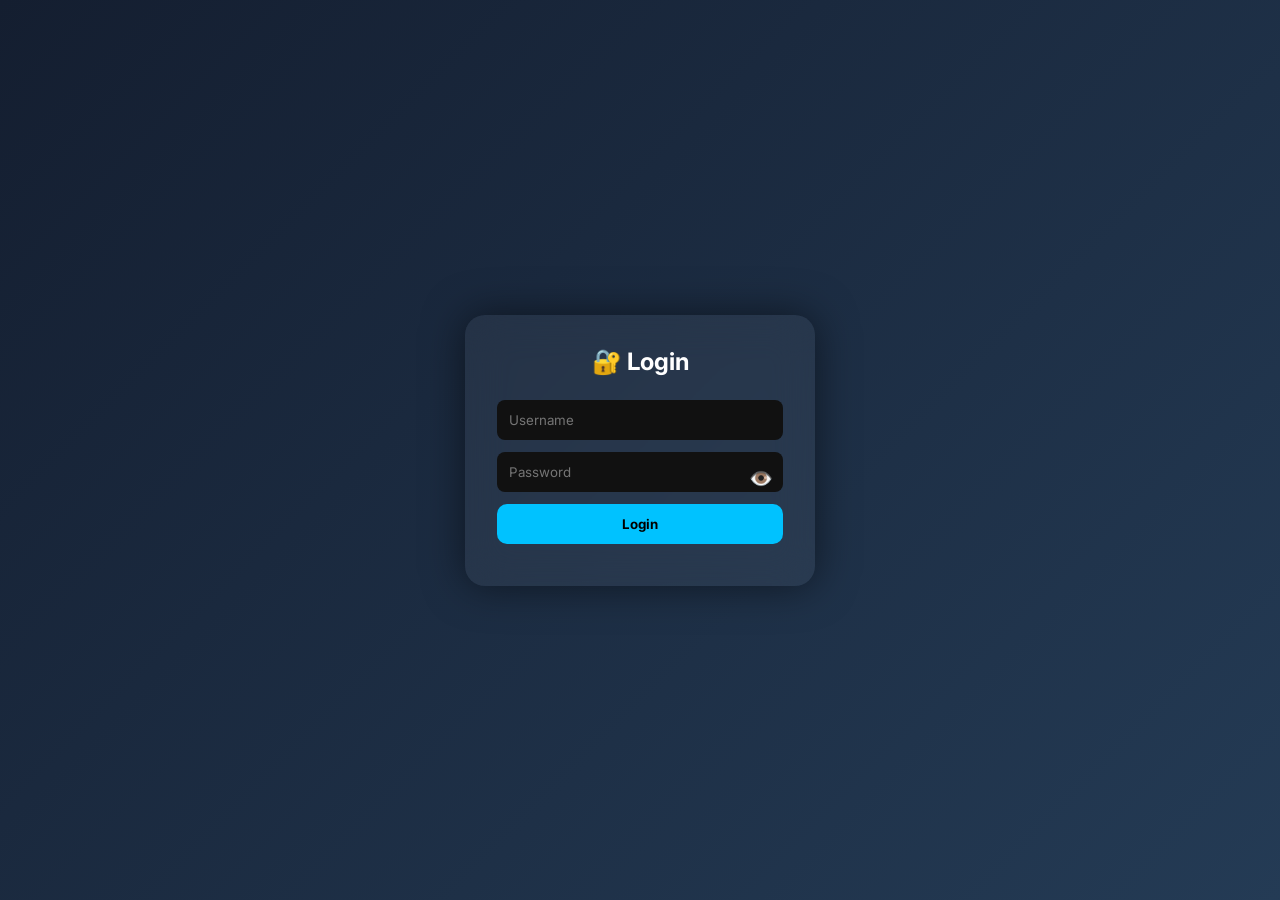
<file: index.html>
<!DOCTYPE html>
<html lang="en">
<head>
  <meta name="viewport" content="width=device-width, initial-scale=1.0" />
  <title>Morse Code Translator</title>

  <link rel="stylesheet" href="src/style.css" />
  <link href="https://fonts.googleapis.com/css2?family=Inter:wght@300;500;700&display=swap" rel="stylesheet">

</head>

<body>

  <div class="app">
    <h1>Morse Code Translator</h1>

    <textarea id="input" placeholder="Type text or Morse code..."></textarea>
    <div class="controls">
        <button id="translateBtn">Translate & Play</button>
        <button id="voiceBtn">🎤 Speak</button>
    </div>

  

    <div class="output-section">
      <div class="box">
        <h3>TEXT</h3>
        <div id="textOutput"></div>
      </div>

      <div class="box">
        <h3>MORSE</h3>
        <div id="morseOutput"></div>
      </div>
    </div>
  </div>

  <!-- <div id="logoutBtn">
    <button id="logoutBtn">Logout</button>
  </div> -->

  <div class="top-bar">
    <div class="right-section">
  
      <!-- THEME TOGGLE -->
      <button id="themeToggle">🌙</button>
  
      <!-- PROFILE -->
      <!-- <div class="profile" id="profile">
        <div class="avatar">U</div>
      

        <div class="hover-name" id="hoverName">userXYZ</div>
      
        <div class="dropdown" id="dropdown">
          <p id="userNameDisplay">userXYZ</p>
          <button id="logoutBtn">Logout</button>
        </div>
      </div> -->

      <div class="profile" id="profile">

        <div class="avatar-ring">
          <div class="avatar">U</div>
        </div>
      
        <div class="hover-name">userXYZ</div>
      
        <div class="dropdown">
          <p id="userNameDisplay">userXYZ</p>
          <button id="logoutBtn">Logout</button>
        </div>
      
      </div>
      
      </div>
  
    </div>
  </div>

  

  <script src="src/script.js"></script>
</body>
</html>
</file>
<file: src/style.css>
* {
    margin: 0;
    padding: 0;
    box-sizing: border-box;
    font-family: "Inter", sans-serif;
  }
  
  body {
    background: #0d0d0d;
    color: #eaeaea;
    display: flex;
    justify-content: center;
    align-items: center;
    height: 100vh;
  }
  
  /* MAIN APP */
  .app {
    width: min(90%, 800px);
  }
  
  /* TITLE */
  h1 {
    font-weight: 600;
    margin-bottom: 1rem;
  }
  
  /* INPUT */
  textarea {
    width: 100%;
    height: 120px;
    padding: 1rem;
    border-radius: 8px;
    border: 1px solid #333;
    background: #111;
    color: white;
    font-size: 1rem;
    margin-bottom: 1.5rem;
  }
  
  /* OUTPUT SPLIT */
  .output-section {
    margin-top: 13px;
    display: flex;
    gap: 1rem;
  }
  
  .box {
    flex: 1;
    background: #111;
    padding: 1rem;
    border-radius: 10px;
    border: 1px solid #222;
  }
  
  .box h3 {
    margin-bottom: 0.5rem;
    font-size: 0.9rem;
    color: #888;
  }
  
  /* TEXT DISPLAY */
  #textOutput span,
  #morseOutput span {
    display: inline-block;
    margin: 2px;
    padding: 4px 6px;
    border-radius: 6px;
    transition: 0.2s;
  }
  
  /* ACTIVE HIGHLIGHT */
  .active {
    background: #00c2ff;
    color: black;
  }
  
  /* MORSE STYLE */
  #morseOutput {
    font-family: monospace;
  }
  button {
    margin-top: 10px;
    padding: 10px 16px;
    background: #00c2ff;
    border: none;
    border-radius: 6px;
    color: black;
    font-weight: 600;
    cursor: pointer;
    transition: 0.2s;
  }
  
  button:hover {
    opacity: 0.85;
  }

  .controls {
    display: flex;
    gap: 10px;
  }
  
  #voiceBtn {
    background: #1db954; /* nice green mic button */
    color: black;
  }

  textarea:focus {
    outline: none;
    border-color: #00c2ff;
  }


  /* OTP BOXES */
.otp-container {
  display: flex;
  gap: 10px;
  margin: 1rem 0;
}

.otp-box {
  width: 50px;
  height: 50px;
  text-align: center;
  font-size: 1.5rem;
  border-radius: 8px;
  border: 1px solid #333;
  background: #111;
  color: white;
}

/* PREMIUM LOOK */
body {
  background: linear-gradient(135deg, #0f2027, #203a43, #2c5364);
}

.app {
  backdrop-filter: blur(20px);
  background: rgba(255,255,255,0.05);
  padding: 2rem;
  border-radius: 20px;
  box-shadow: 0 0 40px rgba(0, 194, 255, 0.3);
}

button {
  box-shadow: 0 0 15px #00c2ff;
}

/* TOP BAR */
.top-bar {
  position: absolute;
  top: 20px;
  right: 20px;
}

.right-section {
  display: flex;
  align-items: center;
  gap: 15px;
}

/* THEME BUTTON */
#themeToggle {
  padding: 8px 10px;
  border-radius: 8px;
  background: #00c2ff;
  border: none;
  cursor: pointer;
}

/* PROFILE */
.profile {
  position: relative;
  cursor: pointer;
}

/* AVATAR */
.avatar {
  width: 40px;
  height: 40px;
  border-radius: 50%;
  background: #00c2ff;
  color: black;
  display: flex;
  align-items: center;
  justify-content: center;
  font-weight: bold;
}

/* DROPDOWN */
.dropdown {
  position: absolute;
  top: 50px;
  right: 0;
  background: #111;
  padding: 10px;
  border-radius: 10px;
  display: none;
  min-width: 120px;
  border: 1px solid #333;
}

.dropdown p {
  margin-bottom: 8px;
  font-size: 0.9rem;
}

.dropdown button {
  width: 100%;
  padding: 6px;
  font-size: 0.8rem;
}

/* SHOW DROPDOWN */
.profile.active .dropdown {
  display: block;
}

/* LIGHT MODE */
.light {
  background: #f5f5f5;
  color: black;
}

.light .box,
.light textarea {
  background: white;
  color: black;
}

.light .dropdown {
  background: white;
  color: black;
}



/* HOVER USERNAME */
.hover-name {
  position: absolute;
  top: 50px;
  right: 0;
  background: #111;
  padding: 5px 10px;
  border-radius: 6px;
  font-size: 0.8rem;
  display: none;
  white-space: nowrap;
}

/* SHOW ON HOVER */
.profile:hover .hover-name {
  display: block;
}

/* LIGHT MODE FIX */
.light .hover-name {
  background: white;
  color: black;
}

/* DEFAULT (DARK MODE) */
#userNameDisplay {
  color: white;
}

/* LIGHT MODE */
.light #userNameDisplay {
  color: black;
}


.hover-name {
  opacity: 0;
  transition: 0.2s;
}

.profile:hover .hover-name {
  opacity: 1;
}



/* AVATAR FIX */
.avatar {
  width: 40px;
  height: 40px;
  border-radius: 50%; /* always circle */
  background: #00c2ff;
  color: black;
  display: flex;
  align-items: center;
  justify-content: center;
  font-weight: bold;
  transition: 0.3s;
}

/* PREVENT SHAPE CHANGE */
.profile {
  position: relative;
  display: inline-block;
}

/* REMOVE ANY UNWANTED EFFECT */
.profile.active .avatar {
  border-radius: 50%; /* force circle */
}

/* ✨ GLOW EFFECT WHEN ACTIVE */
.profile.active .avatar {
  box-shadow: 0 0 12px #00c2ff, 0 0 25px rgba(0, 194, 255, 0.6);
}

/* OPTIONAL HOVER EFFECT */
.profile:hover .avatar {
  box-shadow: 0 0 8px rgba(0, 194, 255, 0.6);
}




















































































/* PROFILE WRAPPER */
.profile {
  position: relative;
  display: inline-block;
}

/* GRADIENT RING CONTAINER */
.avatar {
  width: 46px;
  height: 46px;
  border-radius: 50%;
  background: conic-gradient(
    #feda75,
    #fa7e1e,
    #d62976,
    #962fbf,
    #4f5bd5,
    #feda75
  );
  display: flex;
  align-items: center;
  justify-content: center;
  padding: 3px; /* ring thickness */
  transition: 0.3s;
}

/* INNER CIRCLE */
/* .avatar::before {
  content: "U";
  width: 100%;
  height: 100%;
  border-radius: 50%;
  background: #111;
  color: white;
  display: flex;
  align-items: center;
  justify-content: center;
  font-weight: bold;
} */

/* LIGHT MODE FIX */
/* .light .avatar::before {
  background: white;
  color: black;
} */

/* ACTIVE GLOW */
/* .profile.active .avatar {
  box-shadow: 0 0 15px rgba(255, 100, 200, 0.8);
}

/* HOVER EFFECT */
.profile:hover .avatar {
  transform: scale(1.05);
} 




.dropdown {
  position: absolute;
  top: 60px;
  right: 0;
  background: #111;
  padding: 10px;
  border-radius: 10px;
  min-width: 140px;
  border: 1px solid #333;

  opacity: 0;
  transform: translateY(-10px);
  pointer-events: none;

  transition: all 0.25s ease;
}

/* SHOW ANIMATION */
.profile.active .dropdown {
  opacity: 1;
  transform: translateY(0);
  pointer-events: auto;
}

/* LIGHT MODE */
.light .dropdown {
  background: white;
  color: black;
}





.hover-name {
  opacity: 0;
  transform: translateY(-5px);
  transition: 0.2s;
}

.profile:hover .hover-name {
  opacity: 1;
  transform: translateY(0);
}




































































































/* PROFILE */
.profile {
  position: relative;
  cursor: pointer;
}

/* 🌈 GRADIENT RING (REAL INSTAGRAM STYLE) */
.avatar-ring {
  width: 48px;
  height: 48px;
  border-radius: 50%;
  background: conic-gradient(
    #feda75,
    #fa7e1e,
    #d62976,
    #962fbf,
    #4f5bd5,
    #feda75
  );
  display: flex;
  align-items: center;
  justify-content: center;
  padding: 3px;
  transition: 0.3s;
}

/* INNER AVATAR (ALWAYS PERFECT CIRCLE) */
.avatar {
  width: 100%;
  height: 100%;
  border-radius: 50%;
  background: #111;
  color: white;
  display: flex;
  align-items: center;
  justify-content: center;
  font-weight: bold;
}

/* LIGHT MODE */
.light .avatar {
  background: white;
  color: black;
}

/* HOVER */
.profile:hover .avatar-ring {
  transform: scale(1.06);
}

/* ACTIVE GLOW (NO SHAPE CHANGE) */
.profile.active .avatar-ring {
  box-shadow: 0 0 12px rgba(255, 0, 150, 0.7);
}

/* 🪪 HOVER NAME */
.hover-name {
  position: absolute;
  top: 55px;
  right: 0;
  background: #111;
  padding: 5px 10px;
  border-radius: 6px;
  font-size: 0.8rem;

  opacity: 0;
  transform: translateY(-5px);
  transition: 0.2s;
}

.profile:hover .hover-name {
  opacity: 1;
  transform: translateY(0);
}

.light .hover-name {
  background: white;
  color: black;
}

/* 💫 DROPDOWN */
.dropdown {
  position: absolute;
  top: 60px;
  right: 0;
  background: #00c2ff;
  padding: 10px;
  border-radius: 10px;
  min-width: 140px;
  border: 1px solid #333;

  opacity: 0;
  transform: translateY(-10px);
  pointer-events: none;

  transition: all 0.25s ease;
}

.profile.active .dropdown {
  opacity: 1;
  transform: translateY(0);
  pointer-events: auto;
}

.light .dropdown {
  background: white;
  color: black;
}











































/* OUTER GRADIENT RING */
.avatar-ring {
  width: 48px;
  height: 48px;
  border-radius: 50%;
  background: conic-gradient(
    #feda75,
    #fa7e1e,
    #d62976,
    #962fbf,
    #4f5bd5,
    #feda75
  );
  display: flex;
  align-items: center;
  justify-content: center;
  padding: 3px;
}

/* INNER AVATAR (MATCHES PAGE BG) */
.avatar {
  width: 100%;
  height: 100%;
  border-radius: 50%;

  /* IMPORTANT FIX 👇 */
  background: #0d0d0d;  /* same as your app background */

  color: white;
  display: flex;
  align-items: center;
  justify-content: center;
  font-weight: bold;
}

/* LIGHT MODE FIX */
.light .avatar {
  background: #f5f5f5;
  color: black;
}
</file>
